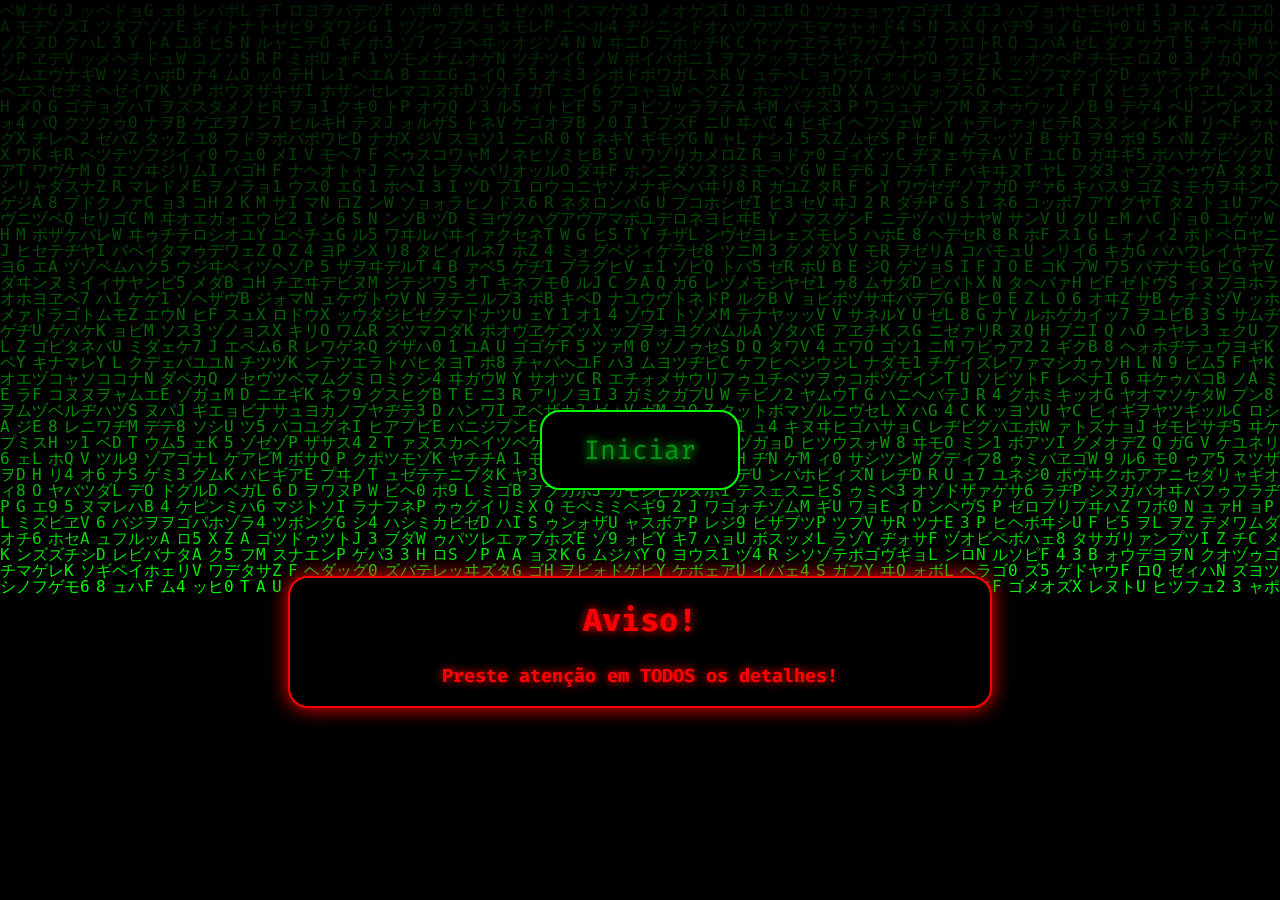
<file: index.html>
<html lang="pt-br">
<head>
    <meta charset="UTF-8">
    <meta http-equiv="X-UA-Compatible" content="IE=edge">
    <meta name="viewport" content="width=device-width, initial-scale=1.0">
    <link rel="stylesheet" href="./src/css/estilo01.css">
    <title>Enigma Hacker</title>

    <link rel="shortcut icon" href="./src/img/logo.png" type="image/x-icon">
</head>
<body>
	<canvas id="Matrix"></canvas>

	<button id="iniciarJogo" onclick="location.href = './src/pages/nivel01'">Iniciar</button>

    <div id="aviso">
        <h1>Aviso!</h1>
        <h3>Preste atenção em TODOS os detalhes!</h3>
    </div>

    <script>
        document.getElementById("iniciarJogo").addEventListener("click", () => {
            const startTime = new Date().getTime();
            document.cookie = `startTime=${startTime}`;
        });

        console.log(document.cookie)
    </script>

    <script src="./src/js/matrix.js"></script>

    <script src="./src/js/bloquearCoisas.js"></script>
</body>
</html>
</file>
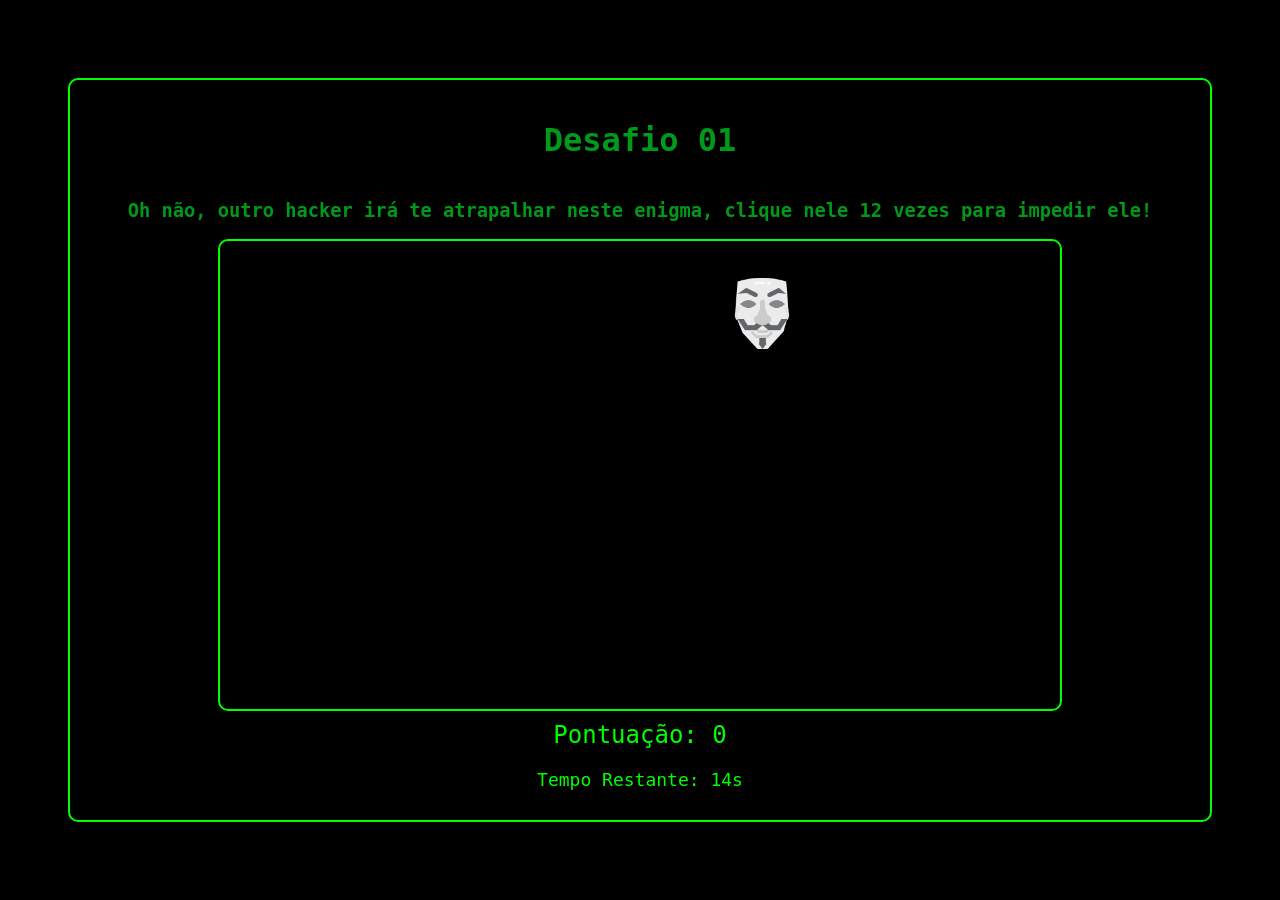
<file: src/pages/nivel01.html>
<!DOCTYPE html>
<html lang="pt-br">
    <head>
        <meta charset="UTF-8">
        <meta name="viewport" content="width=device-width, initial-scale=1.0">
        <title>Enigma Hack - Level 01</title>

        <link rel="shortcut icon" href="../img/logo.png" type="image/x-icon">

        <style>
            body {
                margin: 0;
                padding: 0;
                height: 100vh;
                display: flex;
                justify-content: center;
                align-items: center;
                background: black;
                font-family: "Fira Code", monospace;
                color: #009919;
            }

            #principal {
                border: 2px solid #00FF00;
                border-radius: 10px;
                width: 1100px;
                height: 700px;
                display: flex;
                flex-direction: column;
                align-items: center;
                background: #000000;
                padding: 20px;
                box-shadow: 0 0 10px rgba(0, 0, 0, 0.2);
            }

            #jogoHacker {
                border: 2px solid #00FF00;
                border-radius: 10px;
                width: 800px;
                height: 500px;
                display: flex;
                flex-direction: column;
                align-items: center;
                background: #000000;
                padding: 20px;
                box-shadow: 0 0 10px rgba(0, 0, 0, 0.2);
                -webkit-user-drag: none;
                user-select: none;
                -webkit-user-drag: none;
                -moz-user-select: none;
                -webkit-user-select: none;
                -ms-user-select: none;
            }

            #hackers img {
                width: 80px;
            }

            #pontuacao,
            #tempoRestante {
                font-size: 24px;
                color: #00FF00;
                margin: 10px 0;
            }

            #tempoRestante {
                font-size: 18px;
            }
        </style>
    </head>
    <body>
        <div id="principal">
            <h1>Desafio 01</h1>
            <h3>Oh não, outro hacker irá te atrapalhar neste enigma, clique nele <b>12</b> vezes para impedir ele!</h3>

            <div id="jogoHacker">
                <div id="hackers"><img src="../img/hacker.png"></div>
            </div>

            <div id="pontuacao"></div>
            <div id="tempoRestante"></div>
        </div>

        <script>
            const hackers=document.getElementById("hackers"),pontuacao=document.getElementById("pontuacao"),tempoRestante=document.getElementById("tempoRestante");let pontos=0,tempo=15,hackersClicados=0;function atualizarPontuacao(){pontuacao.textContent=`Pontua\xe7\xe3o: ${pontos}`}function atualizarTempo(){tempoRestante.textContent=`Tempo Restante: ${tempo}s`}function gerarPosicaoAleatoria(){let a=document.getElementById("jogoHacker"),e=document.getElementById("hackers"),o=a.clientWidth-e.clientWidth,t=a.clientHeight-e.clientHeight;e.style.transform=`translate(${Math.random()*o/2}px, ${Math.random()*t/2}px)`}function clicarNohackers(){pontos++,atualizarPontuacao(),++hackersClicados>11&&(window.alert("[ ⚠ ATEN\xc7\xc3O ] Voc\xea parou o ataque hacker, agora voc\xea ja pode prosseguir, voc\xea resolveu 1/5 desafios, guarde em sua mem\xf3ria este n\xfamero '7' para utiliz\xe1-lo no final do enigma! Clique em 'Ok' para avan\xe7ar..."),window.location.href="./nivel02")}function iniciarGeracaoDePosicaoAleatoria(){gerarPosicaoAleatoria(),setInterval(gerarPosicaoAleatoria,720)}function iniciarContagemRegressiva(){let a=setInterval(()=>{tempo--,atualizarTempo(),0===tempo&&(clearInterval(a),window.alert(`⏰ O tempo acabou e voc\xea fez somente '${pontos}/12' pontos! Tente novamente, clique em 'Ok' para reiniciar...`),location.reload())},1e3)}hackers.addEventListener("click",clicarNohackers),iniciarGeracaoDePosicaoAleatoria(),atualizarPontuacao(),atualizarTempo(),iniciarContagemRegressiva(),console.log(document.cookie);
        </script>

        <script src="../js/bloquearCoisas.js"></script>
    </body>
</html>
</file>
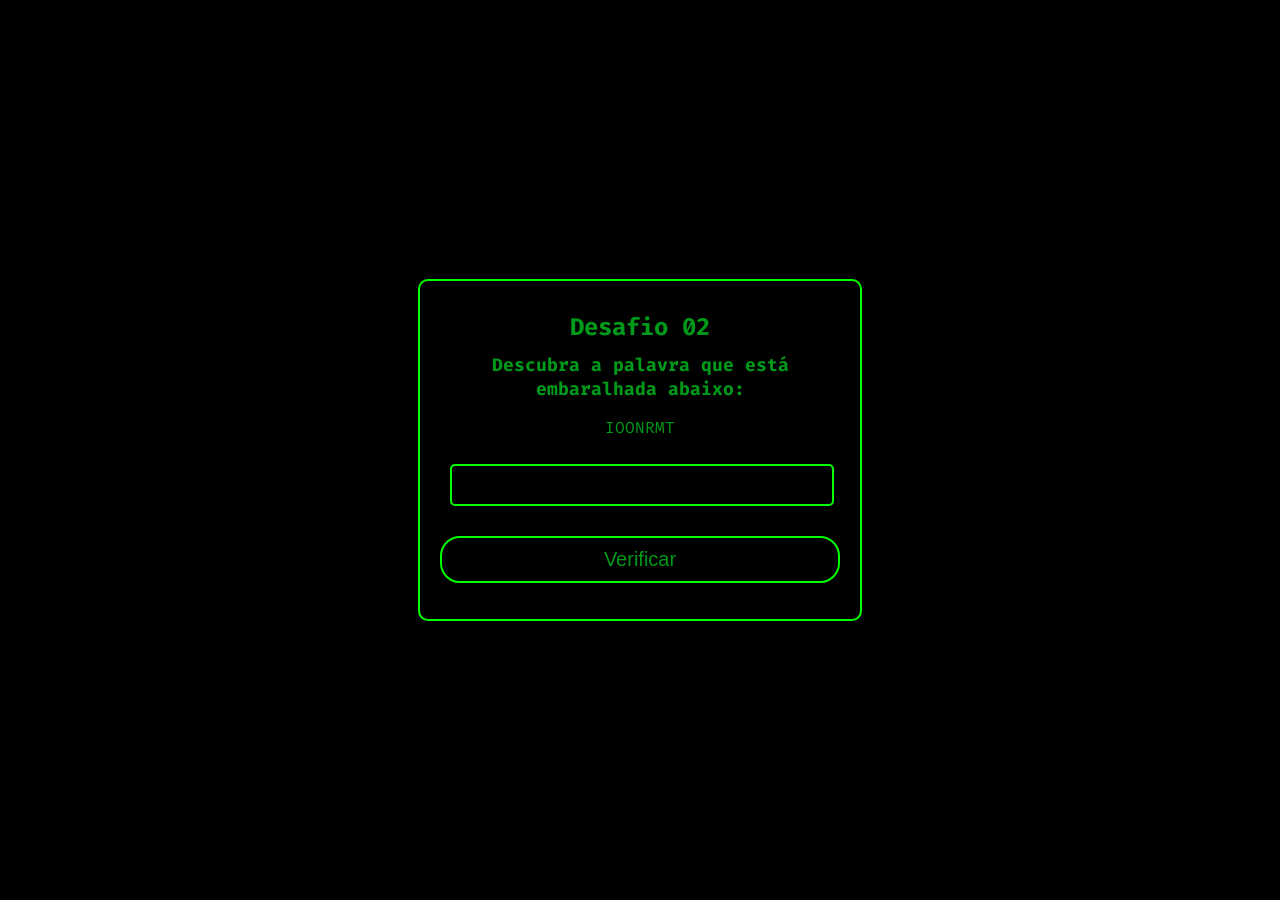
<file: src/pages/nivel02.html>
<!DOCTYPE html>
<html lang="pt-br">

<head>
    <meta charset="UTF-8">
    <meta name="viewport" content="width=device-width, initial-scale=1.0">
    <title>Enigma Hacker - Level 02</title>

    <link rel="shortcut icon" href="../img/logo.png" type="image/x-icon">

    <style>
        @import url('https://fonts.googleapis.com/css2?family=Fira+Code:wght@300&display=swap');

        body {
            margin: 0;
            padding: 0;
            height: 100vh;
            display: flex;
            justify-content: center;
            align-items: center;
            background: black;
            font-family: "Fira Code", monospace;
            color: #009919;
        }

        .enigma {
            text-align: center;
            background-color: #000000;
            padding: 20px;
            border: 2px solid #00FF00;
            border-radius: 10px;
            box-shadow: 0 0 10px rgba(0, 0, 0, 0.2);
            max-width: 400px;
            width: 80%;
        }

        h1 {
            font-size: 24px;
            margin: 0;
            padding: 10px 0;
        }

        h3 {
            font-size: 18px;
            margin: 0;
        }

        p #palavraEmbaralhada {
            font-size: 30pt;
            margin: 20px 0;
            font-weight: bold;
            color: #00FF00;
            text-shadow: 2px 2px 4px #000000;
        }

        p #dica {
            font-size: 18px;
        }

        input[type="text"] {
            padding: 10px;
            margin: 10px;
            font-size: 16px;
            width: 90%;
            border: 2px solid #00FF00;
            border-radius: 5px;
            text-align: center;

            background-color: #000000;
            color: #fff;

            margin-bottom: 30px;
        }

        button {
            background-color: #000000;
            color: #009919;
            border: 2px solid #00FF00;
            border-radius: 20px;
            cursor: pointer;
            font-size: 20px;
            padding: 10px 20px;
            width: 100%;
            transition: background-color 0.3s, transform 0.3s, box-shadow 0.3s;
        }

        button:hover {
            transform: scale(1.05);
            box-shadow: 0 0 20px #00FF00;
        }
    </style>
</head>

<body>
    <div class="enigma">
        <h1>Desafio 02</h1>
        <h3>Descubra a palavra que está embaralhada abaixo:</h3>
        <p id="palavraEmbaralhada"></p>

        <input type="text" id="resposta">
        <button id="verificar">Verificar</button>

        <p id="palavraDica"></p>
    </div>

    <script>
        const palavraEmbaralhada=document.getElementById("palavraEmbaralhada"),palavraDica=document.getElementById("palavraDica"),respostaInput=document.getElementById("resposta"),verificarButton=document.getElementById("verificar"),possiveisPalavras=["COMPUTADOR","MOUSE","TECLADO","INTEL","MONITOR","TECLAS","GABINETE"];function rand(a){return a[~~(a.length*Math.random())]}let palavraEscolhida=rand(possiveisPalavras);palavraEscolhida==possiveisPalavras[0]?dicaPalavra="Uma m\xe1quina que processa informa\xe7\xf5es...":palavraEscolhida==possiveisPalavras[1]?dicaPalavra="Um dispositivo utilizado para apontar e interagir com a tela do computador...":palavraEscolhida==possiveisPalavras[3]?dicaPalavra="Marca que desenvolve processadores...":palavraEscolhida==possiveisPalavras[2]?dicaPalavra="Um conjunto de bot\xf5es que permite a entrada de texto e comandos em um computador...":palavraEscolhida==possiveisPalavras[4]?dicaPalavra="Est\xe1 na sua frente...":palavraEscolhida==possiveisPalavras[5]?dicaPalavra="Faz parte do teclado...":palavraEscolhida==possiveisPalavras[6]&&(dicaPalavra="Onde convivem as pe\xe7as do computador...");const respostaCorreta=palavraEscolhida;function embaralharPalavra(a){let e=a.split("");for(let r=e.length-1;r>0;r--){let o=Math.floor(Math.random()*(r+1));[e[r],e[o]]=[e[o],e[r]]}return e.join("")}palavraEmbaralhada.textContent=embaralharPalavra(respostaCorreta);var dicaPalavra,tentativa=1;verificarButton.addEventListener("click",function(){let a=respostaInput.value.toUpperCase();a===respostaCorreta?(window.alert("[ ⚠ ATEN\xc7\xc3O ] Resposta correta, voc\xea resolveu 2/5 desafios, guarde em sua mem\xf3ria este n\xfamero '8' para utiliz\xe1-lo no final do enigma! Clique em 'Ok' para avan\xe7ar"),window.location.href="./nivel03"):(tentativa>1&&(palavraDica.textContent=`Dica: ${dicaPalavra}`),tentativa<3?(window.alert(`❌ Voc\xea digitou a resposta incorreta, essa foi sua ${tentativa}/3 tentativas! Cuidado, ao perder voc\xea volta ao come\xe7o!`),tentativa++):(window.alert("\uD83D\uDD04 Voc\xea atingiu 3 erros! Portanto, voc\xea retornou ao come\xe7o!"),window.location.href="../../index"),respostaInput.value="")});
    </script>

    <script src="../js/bloquearCoisas.js"></script>
</body>

</html>
</file>
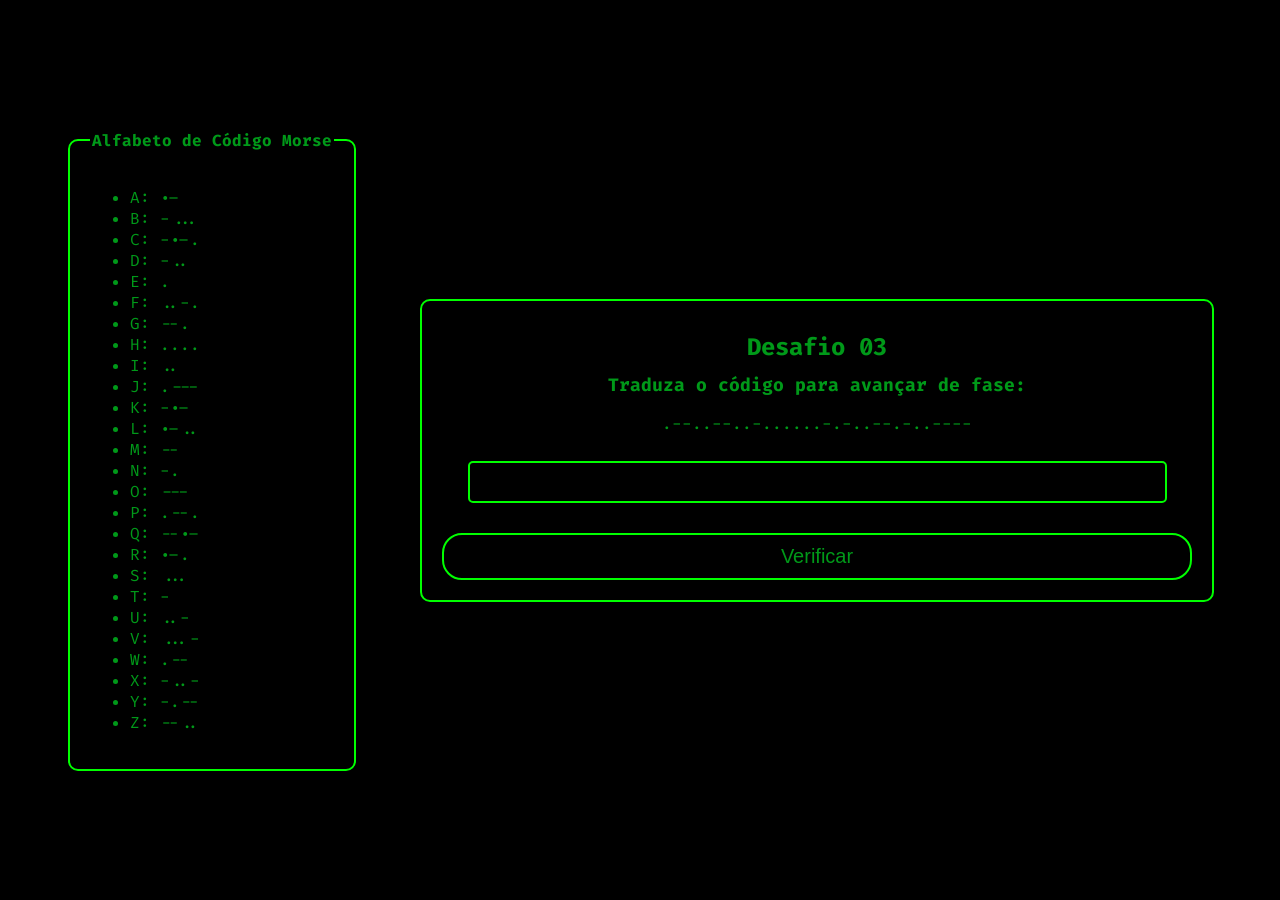
<file: src/pages/nivel03.html>
<!DOCTYPE html>
<html lang="pt-br">

<head>
    <meta charset="UTF-8">
    <meta name="viewport" content="width=device-width, initial-scale=1.0">
    <title>Enigma Hacker - Level 03</title>

    <link rel="shortcut icon" href="../img/logo.png" type="image/x-icon">

    <style>
        @import url('https://fonts.googleapis.com/css2?family=Fira+Code:wght@300&display=swap');

        body {
            margin: 0;
            padding: 0;
            height: 100vh;
            display: flex;
            justify-content: center;
            align-items: center;
            background: black;
            font-family: "Fira Code", monospace;
            color: #009919;
        }

        .enigma {
            text-align: center;
            background-color: #000000;
            padding: 20px;
            border: 2px solid #00FF00;
            border-radius: 10px;
            box-shadow: 0 0 10px rgba(0, 0, 0, 0.2);
            max-width: 750px;
            width: 90%;
        }

        h1 {
            font-size: 24px;
            margin: 0;
            padding: 10px 0;
        }

        h3 {
            font-size: 18px;
            margin: 0;
        }

        p #codigoMorse {
            font-size: 30pt;
            margin: 20px 0;
            font-weight: bold;
            color: #00FF00;
            text-shadow: 2px 2px 4px #000000;
        }

        input[type="text"] {
            padding: 10px;
            margin: 10px;
            font-size: 16px;
            width: 90%;
            border: 2px solid #00FF00;
            border-radius: 5px;
            text-align: center;

            background-color: #000000;
            color: #fff;

            margin-bottom: 30px;
        }

        button {
            background-color: #000000;
            color: #009919;
            border: 2px solid #00FF00;
            border-radius: 20px;
            cursor: pointer;
            font-size: 20px;
            padding: 10px 20px;
            width: 100%;
            transition: background-color 0.3s, transform 0.3s, box-shadow 0.3s;
        }

        button:hover {
            transform: scale(1.05);
            box-shadow: 0 0 20px #00FF00;
        }

        fieldset {
            background-color: #000000;
            padding: 20px;
            border: 2px solid #00FF00;
            border-radius: 10px;
            box-shadow: 0 0 10px rgba(0, 0, 0, 0.2);
            margin-right: 5%;
        }
    </style>
</head>

<body>
    <fieldset>
        <legend><b>Alfabeto de Código Morse</b></legend>
        <ul>
            <li>A: .-</li>
            <li>B: -...</li>
            <li>C: -.-.</li>
            <li>D: -..</li>
            <li>E: .</li>
            <li>F: ..-.</li>
            <li>G: --.</li>
            <li>H: ....</li>
            <li>I: ..</li>
            <li>J: .---</li>
            <li>K: -.-</li>
            <li>L: .-..</li>
            <li>M: --</li>
            <li>N: -.</li>
            <li>O: ---</li>
            <li>P: .--.</li>
            <li>Q: --.-</li>
            <li>R: .-.</li>
            <li>S: ...</li>
            <li>T: -</li>
            <li>U: ..-</li>
            <li>V: ...-</li>
            <li>W: .--</li>
            <li>X: -..-</li>
            <li>Y: -.--</li>
            <li>Z: --..</li>
        </ul>
    </fieldset>

    <div class="enigma">
        <h1>Desafio 03</h1>
        <h3>Traduza o código para avançar de fase:</h3>
        <p id="codigoMorse"></p>

        <input type="text" id="resposta">
        <button id="verificar">Verificar</button>
    </div>

    <script>
        const codigoMorse=document.getElementById("codigoMorse"),respostaInput=document.getElementById("resposta"),verificarButton=document.getElementById("verificar");function rand(o){return o[~~(o.length*Math.random())]}cursosMorse=[".-ㅤㅤ-..ㅤㅤ--ㅤㅤ..ㅤㅤ-.ㅤㅤ..ㅤㅤ...ㅤㅤ-ㅤㅤ.-.ㅤㅤ.-ㅤㅤ-.-.ㅤㅤ.-ㅤㅤ---","..ㅤㅤ-.ㅤㅤ..-.ㅤㅤ---ㅤㅤ.-.ㅤㅤ--ㅤㅤ.-ㅤㅤ-ㅤㅤ..ㅤㅤ-.-.ㅤㅤ.-",".-ㅤㅤ.-..ㅤㅤ..ㅤㅤ--ㅤㅤ.ㅤㅤ-.ㅤㅤ-ㅤㅤ---ㅤㅤ...","--.-ㅤㅤ..-ㅤㅤ..ㅤㅤ--ㅤㅤ..ㅤㅤ-.-.ㅤㅤ.-","--ㅤㅤ.ㅤㅤ-..ㅤㅤ..ㅤㅤ-.-.ㅤㅤ..ㅤㅤ-.ㅤㅤ.-",".-ㅤㅤ--.ㅤㅤ.-.ㅤㅤ---ㅤㅤ..ㅤㅤ-.ㅤㅤ-..ㅤㅤ..-ㅤㅤ...ㅤㅤ-ㅤㅤ.-.ㅤㅤ..ㅤㅤ.-"];let codMorse_Escolha=rand(cursosMorse);codigoMorse.textContent=codMorse_Escolha,codMorse_Escolha==cursosMorse[0]?traducaoCod="ADMINISTRACAO":codMorse_Escolha==cursosMorse[1]?traducaoCod="INFORMATICA":codMorse_Escolha==cursosMorse[2]?traducaoCod="ALIMENTOS":codMorse_Escolha==cursosMorse[3]?traducaoCod="QUIMICA":codMorse_Escolha==cursosMorse[4]?traducaoCod="MEDICINA":codMorse_Escolha==cursosMorse[5]&&(traducaoCod="AGROINDUSTRIA");var traducaoCod,tentativa=1;verificarButton.addEventListener("click",function(){let o=respostaInput.value.toUpperCase();o===traducaoCod?(window.alert("[ ⚠ ATEN\xc7\xc3O ] Resposta correta, voc\xea resolveu 3/5 desafios, guarde em sua mem\xf3ria este n\xfamero '7' para utiliz\xe1-lo no final do enigma! Clique em 'Ok' para avan\xe7ar"),window.location.href="./nivel04"):(tentativa<3?(window.alert(`❌ Voc\xea digitou a resposta incorreta, essa foi sua ${tentativa}/3 tentativas! Cuidado, ao perder voc\xea volta ao come\xe7o!`),tentativa++):(window.alert("\uD83D\uDD04 Voc\xea atingiu 3 erros! Portanto, voc\xea retornou ao come\xe7o!"),window.location.href="../../index"),respostaInput.value="")}),console.log(document.cookie);
    </script>

    <script src="../js/bloquearCoisas.js"></script>
</body>

</html>
</file>
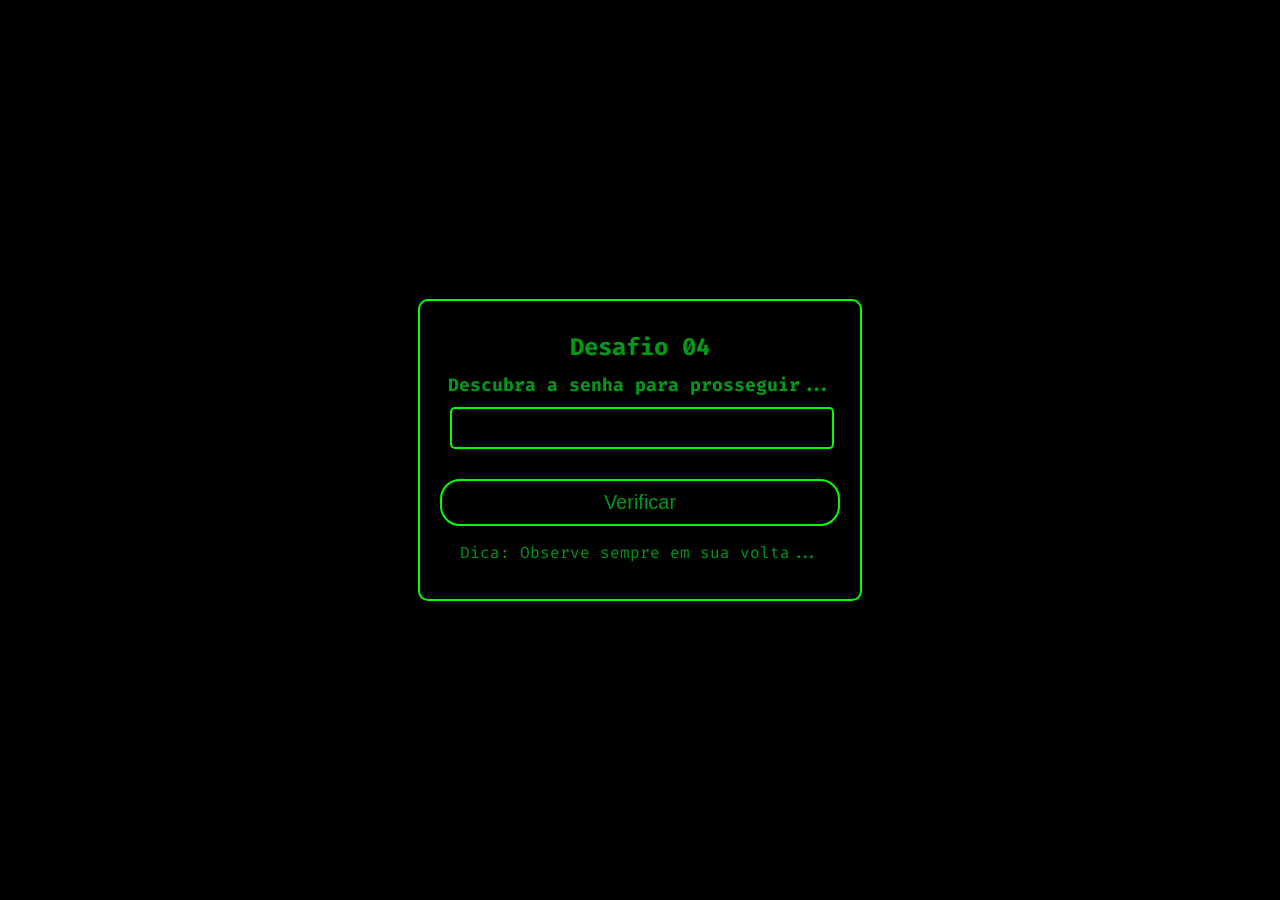
<file: src/pages/nivel04.html>
<!DOCTYPE html>
<html lang="pt-br">

<head>
    <meta charset="UTF-8">
    <meta name="viewport" content="width=device-width, initial-scale=1.0">
    <title>Enigma Hacker - Level 04</title>

    <link rel="shortcut icon" href="../img/logo.png" type="image/x-icon">

    <style>
        @import url('https://fonts.googleapis.com/css2?family=Fira+Code:wght@300&display=swap');

        body {
            margin: 0;
            padding: 0;
            height: 100vh;
            display: flex;
            justify-content: center;
            align-items: center;
            background: black;
            font-family: "Fira Code", monospace;
            color: #009919;
        }

        .enigma {
            text-align: center;
            background-color: #000000;
            padding: 20px;
            border: 2px solid #00FF00;
            border-radius: 10px;
            box-shadow: 0 0 10px rgba(0, 0, 0, 0.2);
            max-width: 400px;
            width: 80%;
        }

        h1 {
            font-size: 24px;
            margin: 0;
            padding: 10px 0;
        }

        h3 {
            font-size: 18px;
            margin: 0;
        }

        p #palavraEmbaralhada {
            font-size: 30pt;
            margin: 20px 0;
            font-weight: bold;
            color: #00FF00;
            text-shadow: 2px 2px 4px #000000;
        }

        p #dica {
            font-size: 18px;
        }

        input[type="password"] {
            padding: 10px;
            margin: 10px;
            font-size: 16px;
            width: 90%;
            border: 2px solid #00FF00;
            border-radius: 5px;
            text-align: center;

            background-color: #000000;
            color: #fff;

            margin-bottom: 30px;
        }

        button {
            background-color: #000000;
            color: #009919;
            border: 2px solid #00FF00;
            border-radius: 20px;
            cursor: pointer;
            font-size: 20px;
            padding: 10px 20px;
            width: 100%;
            transition: background-color 0.3s, transform 0.3s, box-shadow 0.3s;
        }

        button:hover {
            transform: scale(1.05);
            box-shadow: 0 0 20px #00FF00;
        }
    </style>
</head>

<body>
    <div class="enigma">
        <h1>Desafio 04</h1>
        <h3>Descubra a senha para prosseguir...</h3>

        <input type="password" id="resposta">
        <button id="verificar">Verificar</button>

        <p id="dica">Dica: Observe sempre em sua volta...</p>
    </div>

    <script>
        const respostaInput=document.getElementById("resposta"),verificarButton=document.getElementById("verificar"),respostaCorreta="404";var tentativa=1;verificarButton.addEventListener("click",function(){let e=respostaInput.value.toUpperCase();"404"===e?(window.alert("[ ⚠ ATEN\xc7\xc3O ] Resposta correta, voc\xea resolveu 4/5 desafios, guarde em sua mem\xf3ria este n\xfamero '5' para utiliz\xe1-lo no final do enigma! Clique em 'Ok' para avan\xe7ar"),window.location.href="./nivel05"):(tentativa<3?(window.alert(`❌ Voc\xea digitou a resposta incorreta, essa foi sua ${tentativa}/3 tentativas! Cuidado, ao perder voc\xea volta ao come\xe7o!`),tentativa++):(window.alert("\uD83D\uDD04 Voc\xea atingiu 3 erros! Portanto, voc\xea retornou ao come\xe7o!"),window.location.href="../../index"),respostaInput.value="")});
    </script>

    <script src="../js/bloquearCoisas.js"></script>
</body>

</html>
</file>
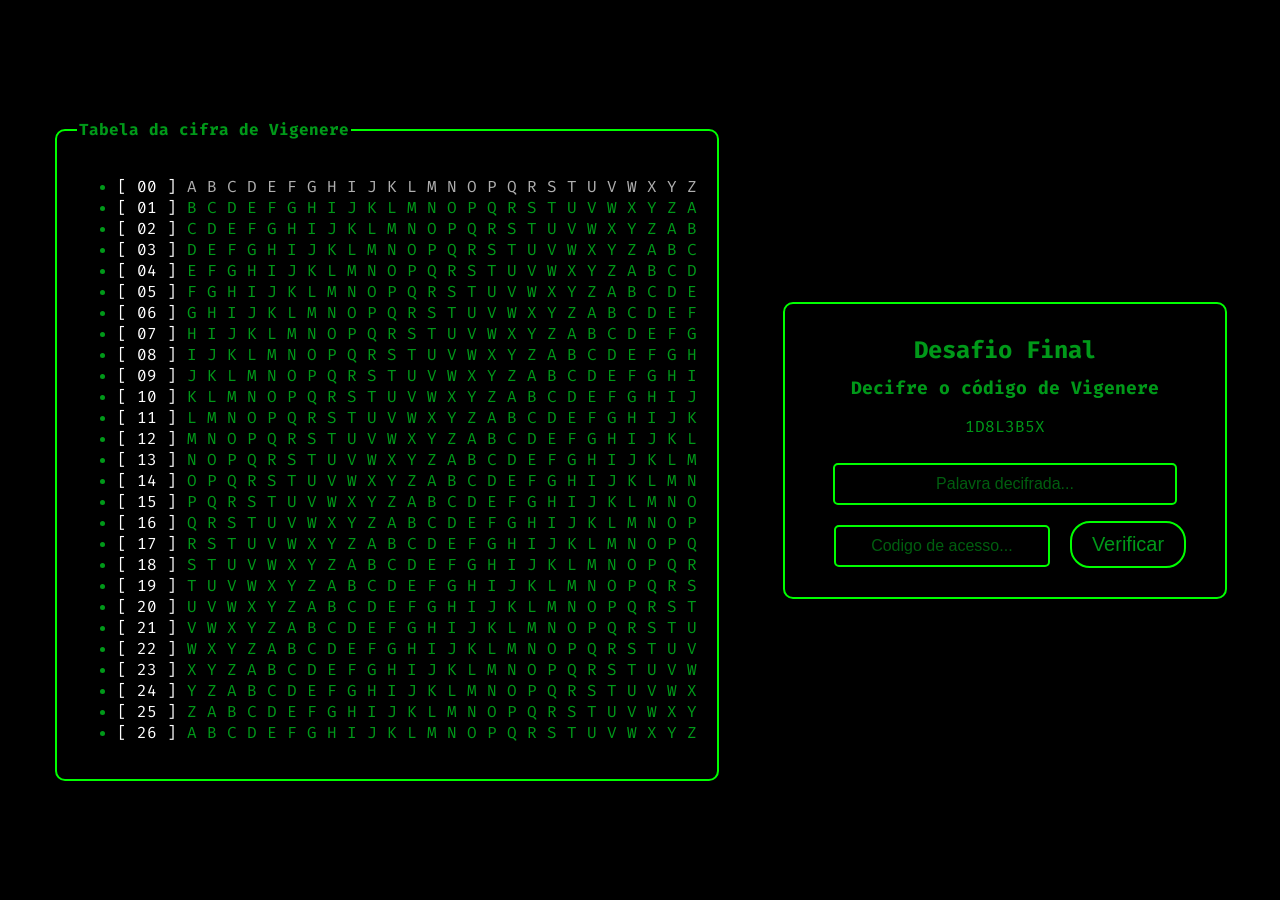
<file: src/pages/nivel05.html>
<!DOCTYPE html>
<html lang="pt-br">

<head>
    <meta charset="UTF-8">
    <meta name="viewport" content="width=device-width, initial-scale=1.0">
    <title>Enigma Hacker - Level 05</title>

    <link rel="shortcut icon" href="../img/logo.png" type="image/x-icon">

    <style>
        @import url('https://fonts.googleapis.com/css2?family=Fira+Code:wght@300&display=swap');

        body {
            margin: 0;
            padding: 0;
            height: 100vh;
            display: flex;
            justify-content: center;
            align-items: center;
            background: black;
            font-family: "Fira Code", monospace;
            color: #009919;
        }

        .enigma {
            text-align: center;
            background-color: #000000;
            padding: 20px;
            border: 2px solid #00FF00;
            border-radius: 10px;
            box-shadow: 0 0 10px rgba(0, 0, 0, 0.2);
            max-width: 400px;
            width: 80%;
        }

        h1 {
            font-size: 24px;
            margin: 0;
            padding: 10px 0;
        }

        h3 {
            font-size: 18px;
            margin: 0;
        }

        p #palavraEmbaralhada {
            font-size: 30pt;
            margin: 20px 0;
            font-weight: bold;
            color: #00FF00;
            text-shadow: 2px 2px 4px #000000;
        }

        p #dica {
            font-size: 18px;
        }

        .input-group {
            display: flex;
            align-items: center;
        }

        input[id="resposta"], input[id="codCompleto"]{
            padding: 10px;
            margin: 10px;
            font-size: 16px;
            width: 80%; /* Divida o espaço igualmente entre os campos */
            border: 2px solid #00FF00;
            border-radius: 5px;
            text-align: center;
            background-color: #000000;
            color: #fff;
        }
        ::-webkit-input-placeholder {
            color: #0099199d;
        }
        input[id="codCompleto"] {
            width: 48%;
        }

        button {
            background-color: #000000;
            color: #009919;
            border: 2px solid #00FF00;
            border-radius: 20px;
            cursor: pointer;
            font-size: 20px;
            padding: 10px 20px;
        }

        button:hover {
            transform: scale(1.05);
            box-shadow: 0 0 20px #00FF00;
        }

        fieldset {
            background-color: #000000;
            padding: 20px;
            border: 2px solid #00FF00;
            border-radius: 10px;
            box-shadow: 0 0 10px rgba(0, 0, 0, 0.2);
            margin-right: 5%;
        }

        span[id="linha"] {
            color: white;
        }
        span[id="coluna"] {
            color: #afafaf;
        }
    </style>
</head>

<body>
    <fieldset>
        <legend><b>Tabela da cifra de Vigenere</b></legend>
        <ul>
            <li><span id="linha">[ 00 ]</span> <span id="coluna">A B C D E F G H I J K L M N O P Q R S T U V W X Y Z</span></li>
            <li><span id="linha">[ 01 ]</span> B C D E F G H I J K L M N O P Q R S T U V W X Y Z A</li>
            <li><span id="linha">[ 02 ]</span> C D E F G H I J K L M N O P Q R S T U V W X Y Z A B</li>
            <li><span id="linha">[ 03 ]</span> D E F G H I J K L M N O P Q R S T U V W X Y Z A B C</li>
            <li><span id="linha">[ 04 ]</span> E F G H I J K L M N O P Q R S T U V W X Y Z A B C D</li>
            <li><span id="linha">[ 05 ]</span> F G H I J K L M N O P Q R S T U V W X Y Z A B C D E</li>
            <li><span id="linha">[ 06 ]</span> G H I J K L M N O P Q R S T U V W X Y Z A B C D E F</li>
            <li><span id="linha">[ 07 ]</span> H I J K L M N O P Q R S T U V W X Y Z A B C D E F G</li>
            <li><span id="linha">[ 08 ]</span> I J K L M N O P Q R S T U V W X Y Z A B C D E F G H</li>
            <li><span id="linha">[ 09 ]</span> J K L M N O P Q R S T U V W X Y Z A B C D E F G H I</li>
            <li><span id="linha">[ 10 ]</span> K L M N O P Q R S T U V W X Y Z A B C D E F G H I J</li>
            <li><span id="linha">[ 11 ]</span> L M N O P Q R S T U V W X Y Z A B C D E F G H I J K</li>
            <li><span id="linha">[ 12 ]</span> M N O P Q R S T U V W X Y Z A B C D E F G H I J K L</li>
            <li><span id="linha">[ 13 ]</span> N O P Q R S T U V W X Y Z A B C D E F G H I J K L M</li>
            <li><span id="linha">[ 14 ]</span> O P Q R S T U V W X Y Z A B C D E F G H I J K L M N</li>
            <li><span id="linha">[ 15 ]</span> P Q R S T U V W X Y Z A B C D E F G H I J K L M N O</li>
            <li><span id="linha">[ 16 ]</span> Q R S T U V W X Y Z A B C D E F G H I J K L M N O P</li>
            <li><span id="linha">[ 17 ]</span> R S T U V W X Y Z A B C D E F G H I J K L M N O P Q</li>
            <li><span id="linha">[ 18 ]</span> S T U V W X Y Z A B C D E F G H I J K L M N O P Q R</li>
            <li><span id="linha">[ 19 ]</span> T U V W X Y Z A B C D E F G H I J K L M N O P Q R S</li>
            <li><span id="linha">[ 20 ]</span> U V W X Y Z A B C D E F G H I J K L M N O P Q R S T</li>
            <li><span id="linha">[ 21 ]</span> V W X Y Z A B C D E F G H I J K L M N O P Q R S T U</li>
            <li><span id="linha">[ 22 ]</span> W X Y Z A B C D E F G H I J K L M N O P Q R S T U V</li>
            <li><span id="linha">[ 23 ]</span> X Y Z A B C D E F G H I J K L M N O P Q R S T U V W</li>
            <li><span id="linha">[ 24 ]</span> Y Z A B C D E F G H I J K L M N O P Q R S T U V W X</li>
            <li><span id="linha">[ 25 ]</span> Z A B C D E F G H I J K L M N O P Q R S T U V W X Y</li>
            <li><span id="linha">[ 26 ]</span> A B C D E F G H I J K L M N O P Q R S T U V W X Y Z</li>
        </ul>
    </fieldset>

    <div class="enigma">
        <h1>Desafio Final</h1>
        <h3>Decifre o código de Vigenere</h3>
        <p id="codigo"></p>

        <input type="password" id="resposta" placeholder="Palavra decifrada...">
        <input id="codCompleto" type="password" size="4" maxlength="4" placeholder="Codigo de acesso..."> <button id="verificar">Verificar</button>
    </div>

    <script>
        const respostaInput=document.getElementById("resposta"),verificarButton=document.getElementById("verificar"),codigoVig=document.getElementById("codigo");codigoVig.textContent="1D8L3B5X";const codigoRes="ETEC",codigoAcesso="7875";var tentativa=1;verificarButton.addEventListener("click",function(){let a=respostaInput.value.toUpperCase(),o=document.getElementById("codCompleto").value;o&&null!=o&&"7875"===o?"ETEC"===a?window.location.href="./finalVideo":(tentativa<3?(window.alert(`❌ Voc\xea digitou a palavra incorreta, essa foi sua ${tentativa}/3 tentativas! Cuidado, ao perder voc\xea volta ao come\xe7o!`),tentativa++):(window.alert("\uD83D\uDD04 Voc\xea atingiu 3 erros! Portanto, voc\xea retornou ao come\xe7o!"),window.location.href="../../index"),respostaInput.value=""):tentativa<3?(tentativa>1&&(codigoVig.innerHTML="<span id='linha'>1</span><span id='coluna'>D</span><span id='linha'>8</span><span id='coluna'>L</span><span id='linha'>3</span><span id='coluna'>B</span><span id='linha'>5</span><span id='coluna'>X</span>"),window.alert(`❌ Voc\xea digitou o c\xf3digo de acesso incorreto, essa foi sua ${tentativa}/3 tentativas! Cuidado, ao perder voc\xea volta ao come\xe7o!`),tentativa++):(window.alert("\uD83D\uDD04 Voc\xea atingiu 3 erros! Portanto, voc\xea retornou ao come\xe7o!"),window.location.href="../../index")});
    </script>

    <script src="../js/bloquearCoisas.js"></script>
</body>

</html>
</file>
<file: src/css/estilo01.css>
@import url('https://fonts.googleapis.com/css2?family=Fira+Code:wght@300&display=swap');

body {
    margin: 0;
    padding: 0;
    height: 100%;
    display: flex;
    flex-direction: column;
    justify-content: center;
    align-items: center;

    background: black;
    margin: 0;
    overflow: hidden;

    
}

canvas {
    width: 100%;
    height: 100%;
}

button {
    font-family: 'Fira Code', monospace;

    position: absolute;
    top: 50%;
    left: 50%;
    transform: translate(-50%, -50%);

    font-size: 20pt;

    background-color: #000000;
    color: #009919;
    
    border: 2px solid #00FF00;
    border-radius: 20px;

    cursor: pointer;

    width: 100%;
    height: 100%;

    max-width: 200px;
    max-height: 80px;

    text-shadow: 0 0 10px #00FF00;
}
button:hover {
    transform: translate(-50%, -50%) scale(1.05); /* Efeito de escala e centralização */
    box-shadow: 0 0 20px #00FF00; /* Sombra maior ao passar o mouse */
}

#aviso {
    font-family: 'Fira Code', monospace;

    position: absolute;
    margin-top: 30%;

    text-align: center;

    background-color: #000000;
    color: #ff0000;
    
    border: 2px solid #ff0000;
    border-radius: 20px;

    width: 100%;

    max-width: 700px;
    max-height: 280px;

    text-shadow: 0 0 10px #ff0000;
}
#aviso {
    box-shadow: 0 0 20px #ff0000;
}
</file>
